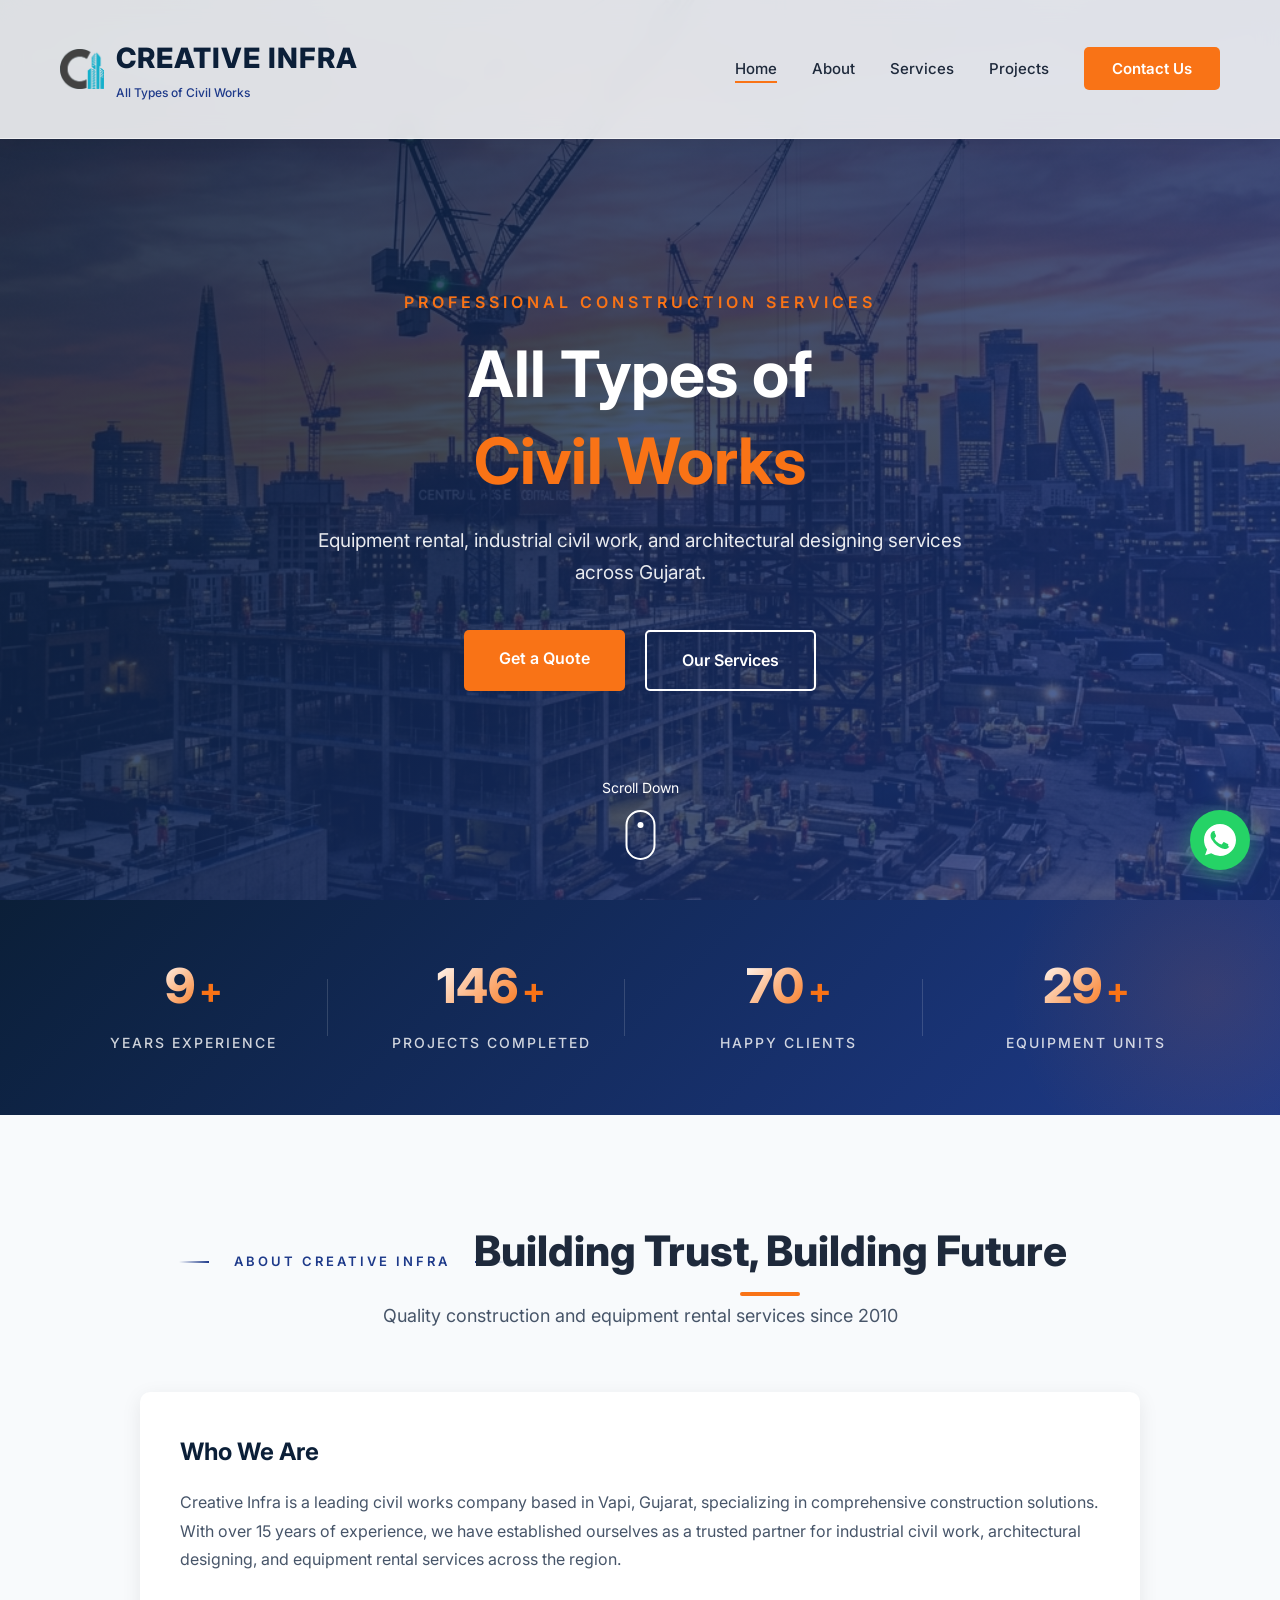
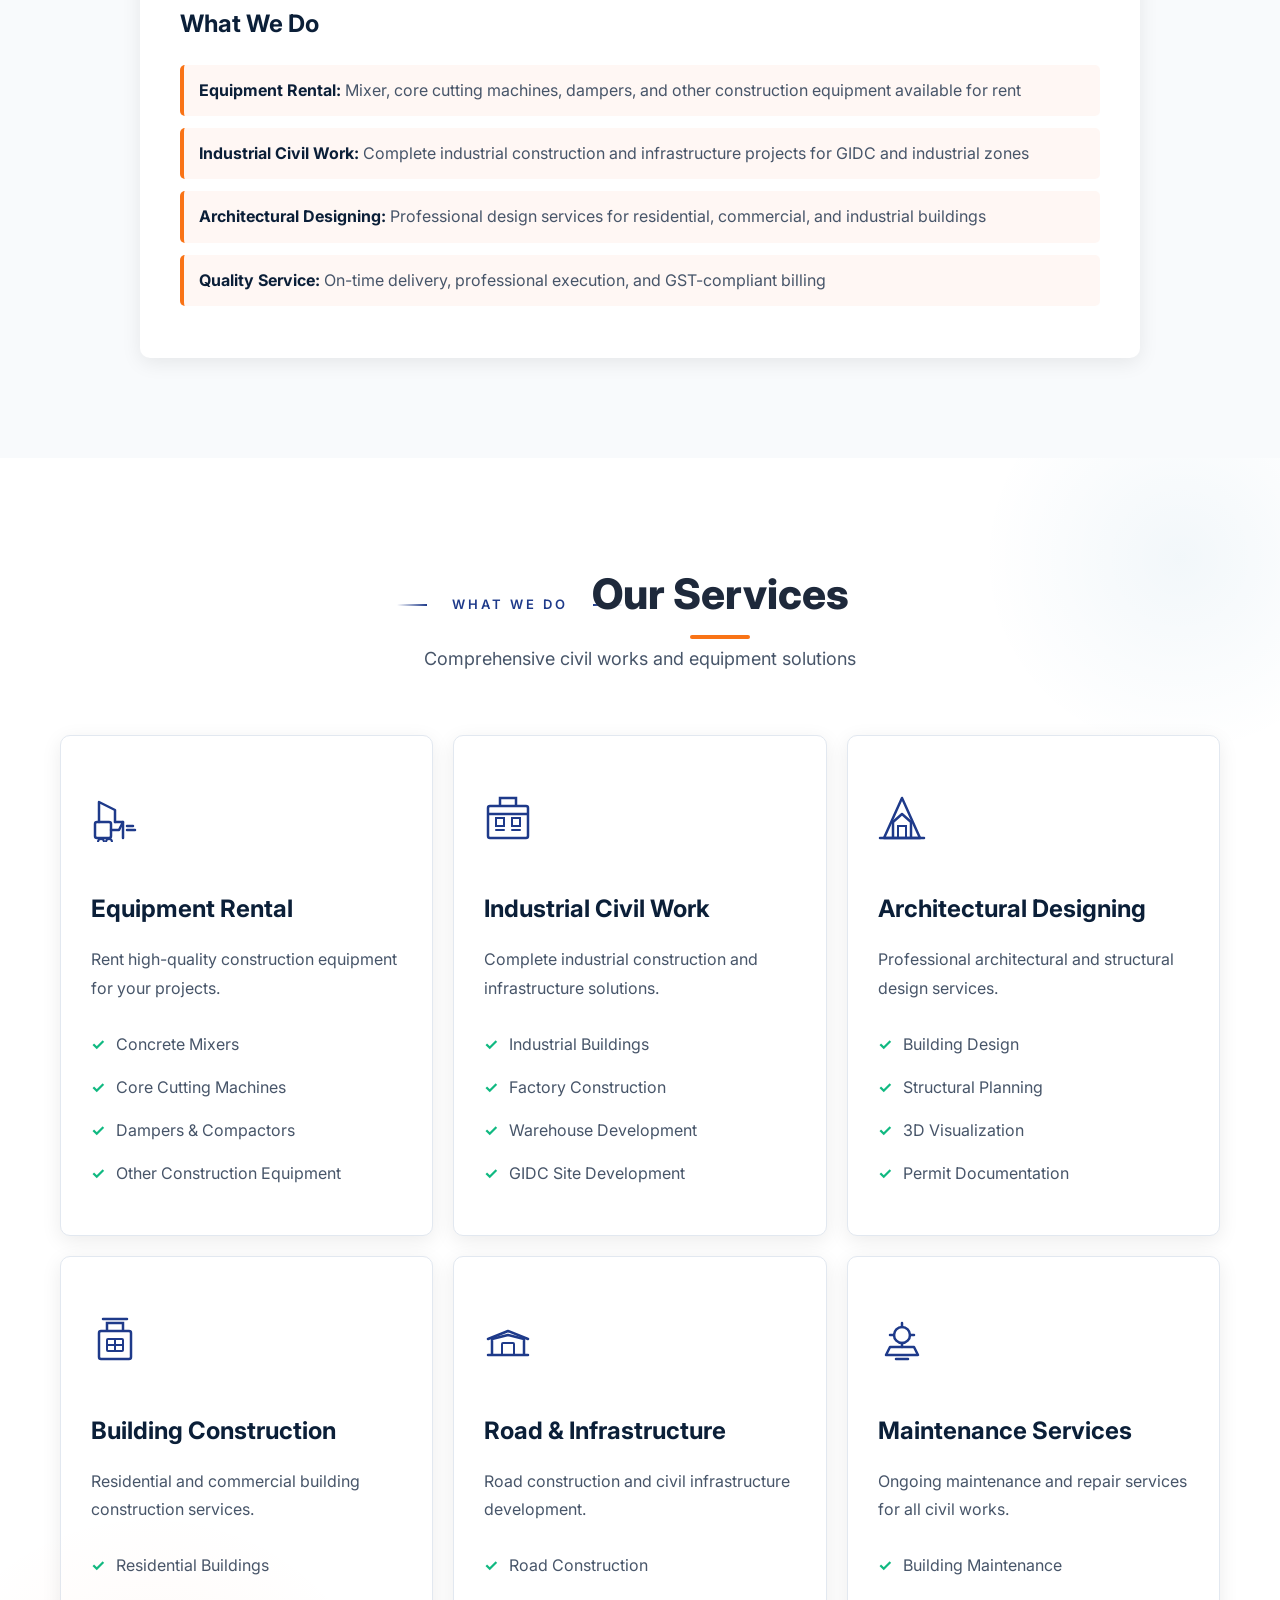
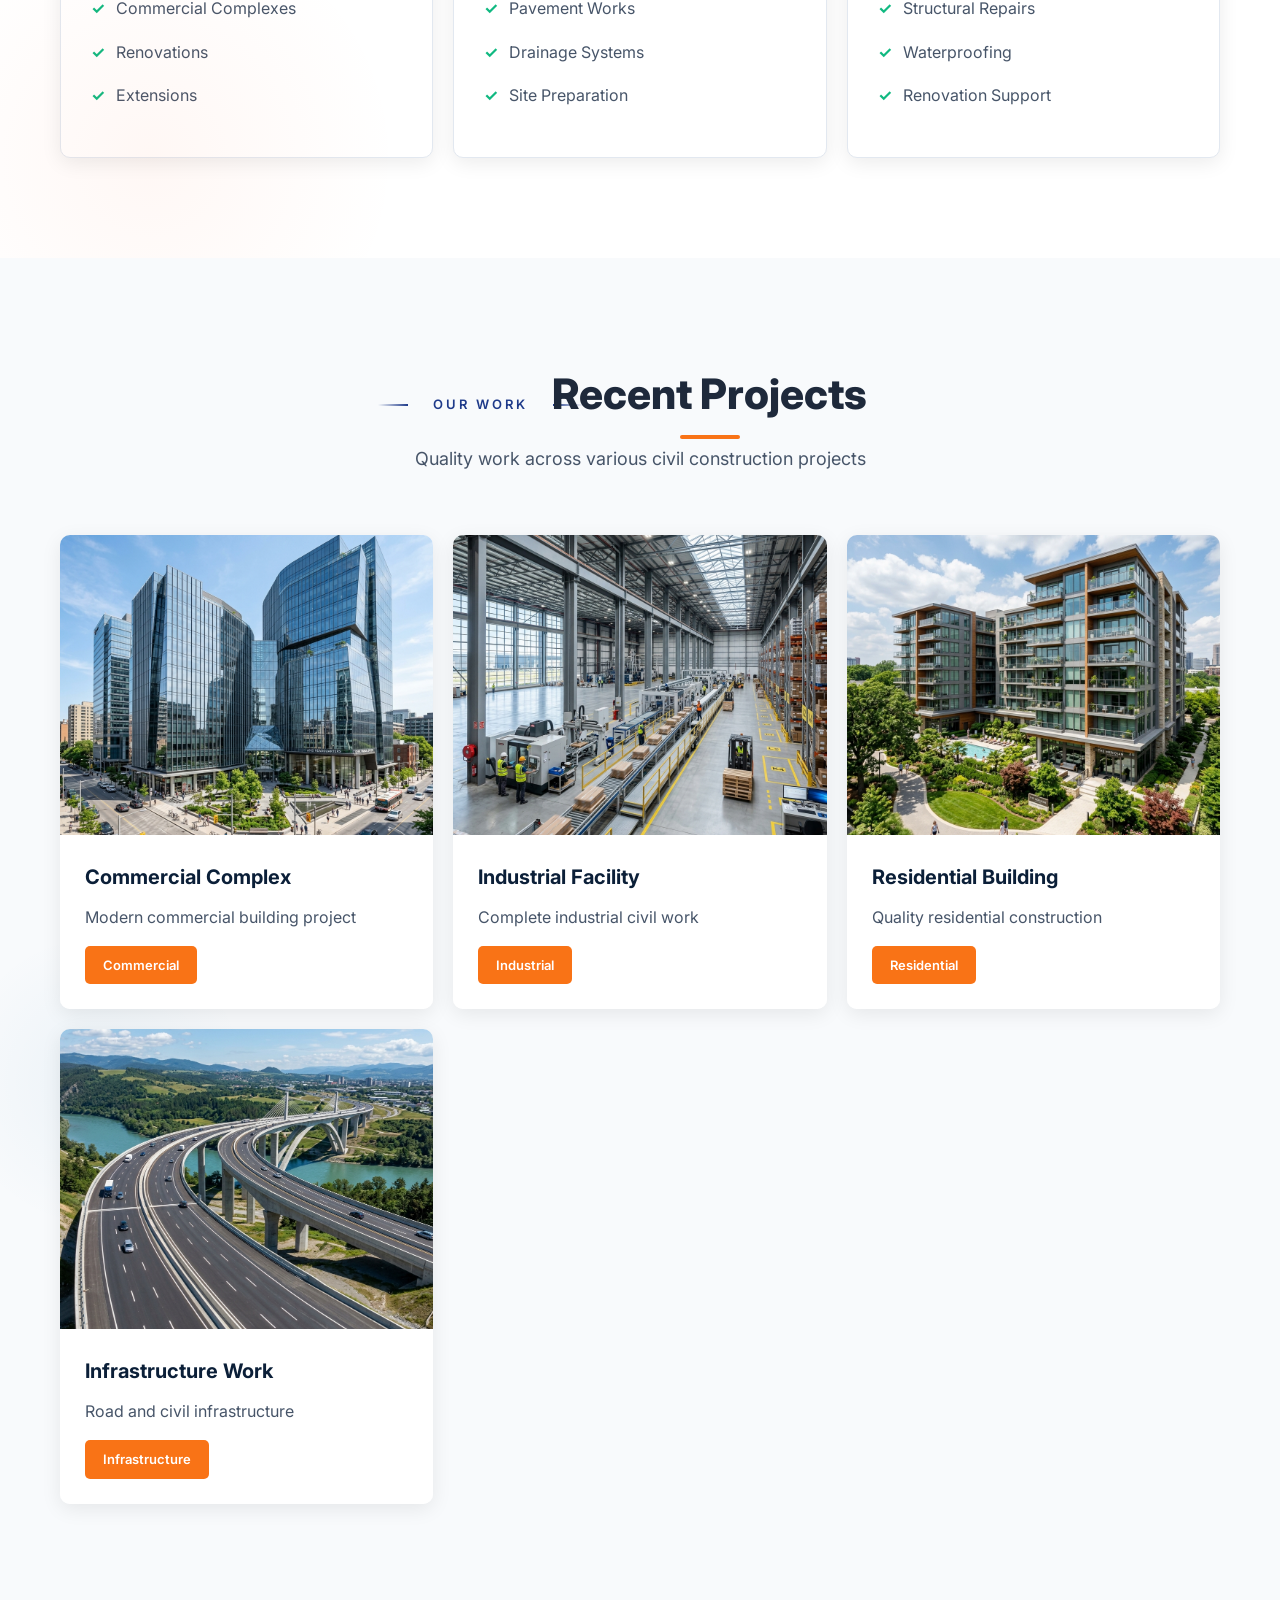
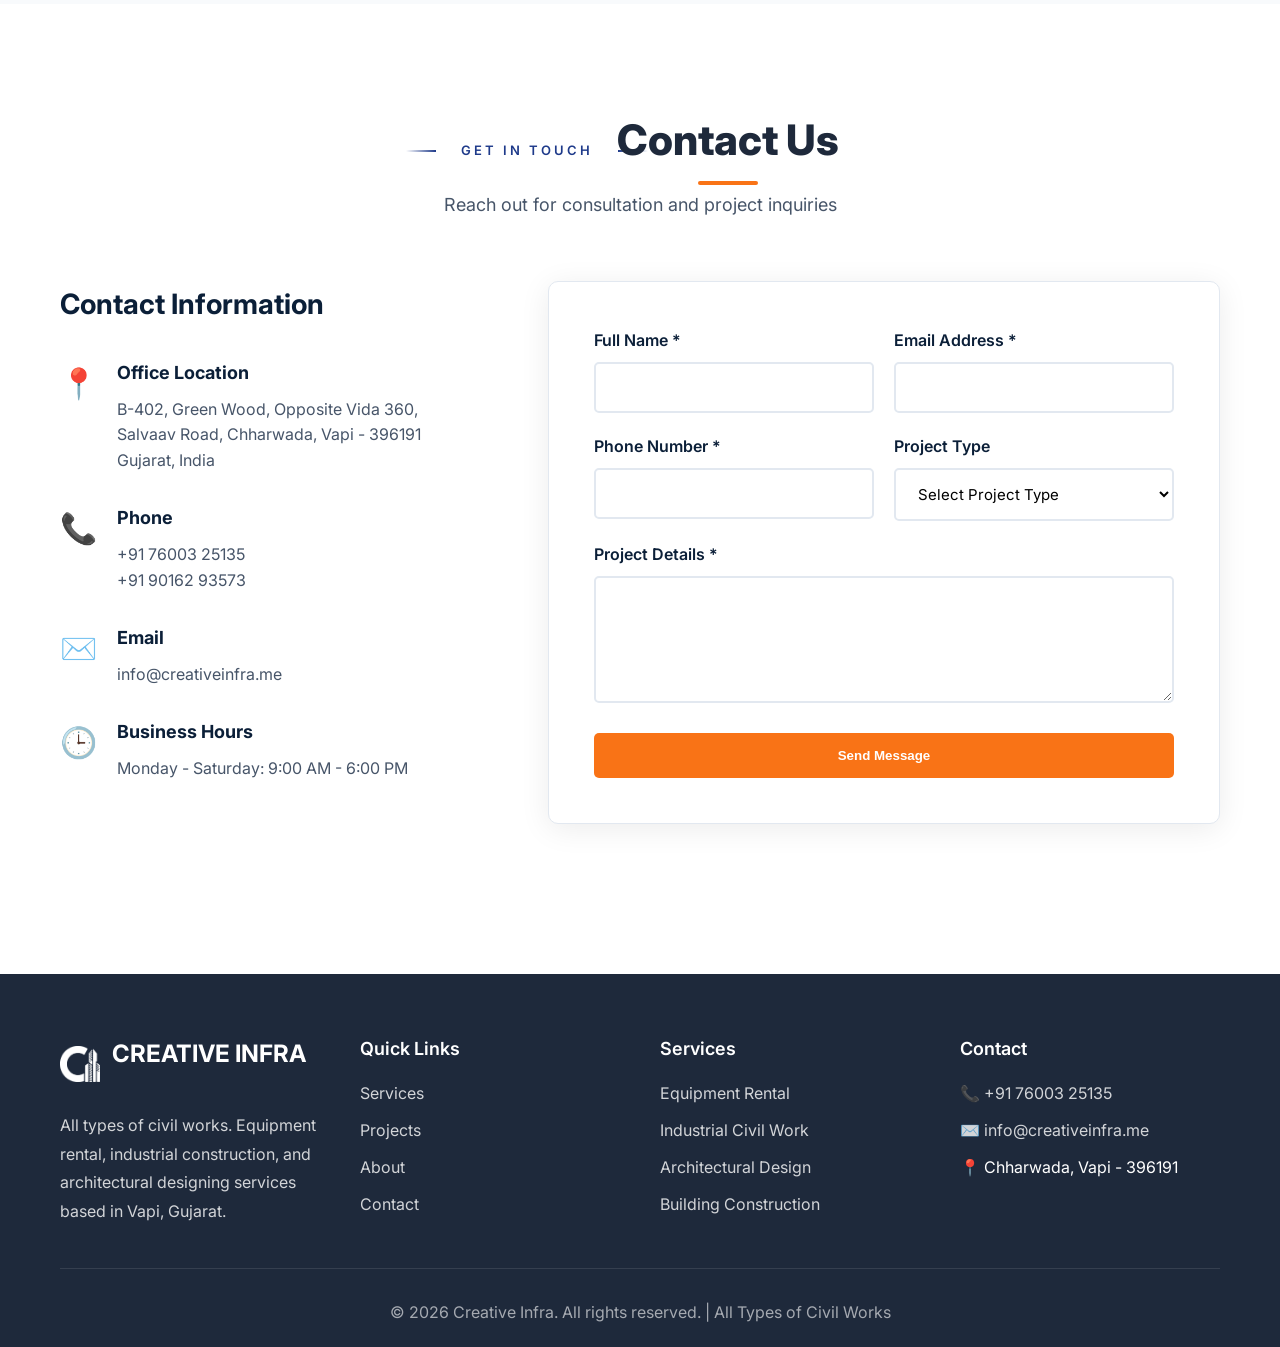
<file: index.html>
<!DOCTYPE html>
<html lang="en">
<head>
    <meta charset="UTF-8">
    <meta name="viewport" content="width=device-width, initial-scale=1.0">
    <title>Creative Infra - All Types of Civil Works | Vapi, Gujarat</title>
    <meta name="description" content="Creative Infra specializes in all types of civil works including equipment rental, industrial construction, and architectural designing in Vapi, Gujarat.">
    <meta name="keywords" content="civil works, construction, equipment rental, industrial civil work, architectural designing, Vapi, Gujarat, Creative Infra">
    <!-- Open Graph / SEO Tags -->
    <meta property="og:title" content="Creative Infra - All Types of Civil Works">
    <meta property="og:description" content="Expert civil works, equipment rental, and architectural designing services in Vapi, Gujarat.">
    <meta property="og:type" content="website">
    <meta property="og:url" content="https://creativeinfra.me">
    <meta property="og:image" content="images/hero_bg.png">
    <!-- Favicon -->
    <link rel="icon" type="image/png" href="images/logo.png">
    <link rel="apple-touch-icon" href="images/logo.png">
    
    <link rel="stylesheet" href="styles.css">
    <link rel="preconnect" href="https://fonts.googleapis.com">
    <link rel="preconnect" href="https://fonts.gstatic.com" crossorigin>
    <link href="https://fonts.googleapis.com/css2?family=Inter:wght@300;400;500;600;700;800&display=swap" rel="stylesheet">
</head>
<body>
    <!-- Page Loader -->
    <div id="page-loader" class="page-loader">
        <div class="loader-content">
            <img src="images/logo.png" alt="Creative Infra" class="loader-logo">
            <div class="loader-bar"><div class="loader-progress"></div></div>
        </div>
    </div>

    <!-- Navigation Header -->
    <header id="header">
        <div class="container">
            <nav class="navbar">
                <a href="#hero" class="logo">
                    <img src="images/logo.png" alt="Creative Infra Logo" class="logo-img">
                    <div class="logo-text">
                        <h1>CREATIVE INFRA</h1>
                        <p class="tagline">All Types of Civil Works</p>
                    </div>
                </a>
                <button class="mobile-menu-toggle" aria-label="Toggle menu">
                    <span></span>
                    <span></span>
                    <span></span>
                </button>
                <ul class="nav-menu">
                    <li><a href="#hero">Home</a></li>
                    <li><a href="#about">About</a></li>
                    <li><a href="#services">Services</a></li>
                    <li><a href="#gallery">Projects</a></li>
                    <li><a href="#contact" class="btn-contact">Contact Us</a></li>
                </ul>
            </nav>
        </div>
    </header>

    <!-- Hero Section -->
    <section id="hero">
        <div class="hero-overlay"></div>
        <div class="hero-content">
            <h2 class="hero-subtitle">Professional Construction Services</h2>
            <h1 class="hero-title">All Types of<br><span>Civil Works</span></h1>
            <p class="hero-description">Equipment rental, industrial civil work, and architectural designing services across Gujarat.</p>
            <div class="hero-buttons">
                <a href="#contact" class="btn btn-primary">Get a Quote</a>
                <a href="#services" class="btn btn-secondary">Our Services</a>
            </div>
        </div>
        <div class="hero-scroll">
            <span>Scroll Down</span>
            <div class="scroll-arrow"></div>
        </div>
    </section>

    <!-- Stats Counter Section -->
    <section id="stats">
        <div class="container">
            <div class="stats-grid">
                <div class="stat-item">
                    <div class="stat-number" data-target="15">0</div>
                    <div class="stat-suffix">+</div>
                    <div class="stat-label">Years Experience</div>
                </div>
                <div class="stat-item">
                    <div class="stat-number" data-target="250">0</div>
                    <div class="stat-suffix">+</div>
                    <div class="stat-label">Projects Completed</div>
                </div>
                <div class="stat-item">
                    <div class="stat-number" data-target="120">0</div>
                    <div class="stat-suffix">+</div>
                    <div class="stat-label">Happy Clients</div>
                </div>
                <div class="stat-item">
                    <div class="stat-number" data-target="50">0</div>
                    <div class="stat-suffix">+</div>
                    <div class="stat-label">Equipment Units</div>
                </div>
            </div>
        </div>
    </section>

    <!-- About Us Section -->
    <section id="about">
        <div class="container">
            <div class="section-header">
                <span class="section-label">About Creative Infra</span>
                <h2>Building Trust, Building Future</h2>
                <p>Quality construction and equipment rental services since 2010</p>
            </div>
            <div class="about-content">
                <div class="about-text">
                    <h3>Who We Are</h3>
                    <p>Creative Infra is a leading civil works company based in Vapi, Gujarat, specializing in comprehensive construction solutions. With over 15 years of experience, we have established ourselves as a trusted partner for industrial civil work, architectural designing, and equipment rental services across the region.</p>
                    
                    <h3>What We Do</h3>
                    <ul class="values-list">
                        <li><strong>Equipment Rental:</strong> Mixer, core cutting machines, dampers, and other construction equipment available for rent</li>
                        <li><strong>Industrial Civil Work:</strong> Complete industrial construction and infrastructure projects for GIDC and industrial zones</li>
                        <li><strong>Architectural Designing:</strong> Professional design services for residential, commercial, and industrial buildings</li>
                        <li><strong>Quality Service:</strong> On-time delivery, professional execution, and GST-compliant billing</li>
                    </ul>
                </div>
            </div>
        </div>
    </section>

    <!-- Services Section -->
    <section id="services">
        <div class="container">
            <div class="section-header">
                <span class="section-label">What We Do</span>
                <h2>Our Services</h2>
                <p>Comprehensive civil works and equipment solutions</p>
            </div>
            <div class="services-grid">
                <div class="service-card">
                    <div class="service-icon">
                        <svg width="48" height="48" viewBox="0 0 48 48" fill="none"><rect x="4" y="28" width="16" height="16" rx="2" stroke="currentColor" stroke-width="2.5"/><circle cx="10" cy="48" r="3" stroke="currentColor" stroke-width="2"/><circle cx="18" cy="48" r="3" stroke="currentColor" stroke-width="2"/><path d="M20 36h8l4-8h-8" stroke="currentColor" stroke-width="2.5" stroke-linecap="round" stroke-linejoin="round"/><path d="M32 28v16M36 36h8M36 32h6" stroke="currentColor" stroke-width="2.5" stroke-linecap="round"/><path d="M8 28V8l16 8v12" stroke="currentColor" stroke-width="2.5" stroke-linecap="round" stroke-linejoin="round"/></svg>
                    </div>
                    <h3>Equipment Rental</h3>
                    <p>Rent high-quality construction equipment for your projects.</p>
                    <ul class="service-features">
                        <li>Concrete Mixers</li>
                        <li>Core Cutting Machines</li>
                        <li>Dampers & Compactors</li>
                        <li>Other Construction Equipment</li>
                    </ul>
                </div>
                <div class="service-card">
                    <div class="service-icon">
                        <svg width="48" height="48" viewBox="0 0 48 48" fill="none"><rect x="4" y="12" width="40" height="32" rx="2" stroke="currentColor" stroke-width="2.5"/><path d="M4 20h40M16 12V4h16v8" stroke="currentColor" stroke-width="2.5"/><rect x="12" y="24" width="8" height="8" stroke="currentColor" stroke-width="2"/><rect x="28" y="24" width="8" height="8" stroke="currentColor" stroke-width="2"/><path d="M12 36h8M28 36h8" stroke="currentColor" stroke-width="2" stroke-linecap="round"/></svg>
                    </div>
                    <h3>Industrial Civil Work</h3>
                    <p>Complete industrial construction and infrastructure solutions.</p>
                    <ul class="service-features">
                        <li>Industrial Buildings</li>
                        <li>Factory Construction</li>
                        <li>Warehouse Development</li>
                        <li>GIDC Site Development</li>
                    </ul>
                </div>
                <div class="service-card">
                    <div class="service-icon">
                        <svg width="48" height="48" viewBox="0 0 48 48" fill="none"><path d="M6 44L24 4l18 40H6z" stroke="currentColor" stroke-width="2.5" stroke-linejoin="round"/><path d="M15 44V28l9-8 9 8v16" stroke="currentColor" stroke-width="2.5" stroke-linejoin="round"/><rect x="20" y="32" width="8" height="12" stroke="currentColor" stroke-width="2"/><path d="M2 44h44" stroke="currentColor" stroke-width="2.5" stroke-linecap="round"/></svg>
                    </div>
                    <h3>Architectural Designing</h3>
                    <p>Professional architectural and structural design services.</p>
                    <ul class="service-features">
                        <li>Building Design</li>
                        <li>Structural Planning</li>
                        <li>3D Visualization</li>
                        <li>Permit Documentation</li>
                    </ul>
                </div>
                <div class="service-card">
                    <div class="service-icon">
                        <svg width="48" height="48" viewBox="0 0 48 48" fill="none"><rect x="8" y="16" width="32" height="28" rx="2" stroke="currentColor" stroke-width="2.5"/><path d="M16 16V8h16v8" stroke="currentColor" stroke-width="2.5"/><rect x="16" y="24" width="16" height="12" rx="1" stroke="currentColor" stroke-width="2"/><path d="M24 24v12M16 30h16" stroke="currentColor" stroke-width="2"/><path d="M12 4h24" stroke="currentColor" stroke-width="2.5" stroke-linecap="round"/></svg>
                    </div>
                    <h3>Building Construction</h3>
                    <p>Residential and commercial building construction services.</p>
                    <ul class="service-features">
                        <li>Residential Buildings</li>
                        <li>Commercial Complexes</li>
                        <li>Renovations</li>
                        <li>Extensions</li>
                    </ul>
                </div>
                <div class="service-card">
                    <div class="service-icon">
                        <svg width="48" height="48" viewBox="0 0 48 48" fill="none"><path d="M4 40h40" stroke="currentColor" stroke-width="2.5" stroke-linecap="round"/><path d="M8 40V24l16-4 16 4v16" stroke="currentColor" stroke-width="2.5" stroke-linejoin="round"/><path d="M4 24l20-8 20 8" stroke="currentColor" stroke-width="2.5" stroke-linecap="round" stroke-linejoin="round"/><rect x="18" y="28" width="12" height="12" rx="1" stroke="currentColor" stroke-width="2"/></svg>
                    </div>
                    <h3>Road & Infrastructure</h3>
                    <p>Road construction and civil infrastructure development.</p>
                    <ul class="service-features">
                        <li>Road Construction</li>
                        <li>Pavement Works</li>
                        <li>Drainage Systems</li>
                        <li>Site Preparation</li>
                    </ul>
                </div>
                <div class="service-card">
                    <div class="service-icon">
                        <svg width="48" height="48" viewBox="0 0 48 48" fill="none"><circle cx="24" cy="20" r="8" stroke="currentColor" stroke-width="2.5"/><path d="M24 12v-4M24 28v4M16 20h-4M32 20h4" stroke="currentColor" stroke-width="2.5" stroke-linecap="round"/><path d="M8 40l4-8h24l4 8H8z" stroke="currentColor" stroke-width="2.5" stroke-linejoin="round"/><path d="M18 44h12" stroke="currentColor" stroke-width="2.5" stroke-linecap="round"/></svg>
                    </div>
                    <h3>Maintenance Services</h3>
                    <p>Ongoing maintenance and repair services for all civil works.</p>
                    <ul class="service-features">
                        <li>Building Maintenance</li>
                        <li>Structural Repairs</li>
                        <li>Waterproofing</li>
                        <li>Renovation Support</li>
                    </ul>
                </div>
            </div>
        </div>
    </section>

    <!-- Gallery Section -->
    <section id="gallery">
        <div class="container">
            <div class="section-header">
                <span class="section-label">Our Work</span>
                <h2>Recent Projects</h2>
                <p>Quality work across various civil construction projects</p>
            </div>
            <div class="gallery-grid masonry">
                <div class="gallery-item">
                    <div class="gallery-image">
                        <img src="images/gallery_commercial.png" alt="Commercial Building Complex" loading="lazy">
                    </div>
                    <div class="gallery-info">
                        <h3>Commercial Complex</h3>
                        <p>Modern commercial building project</p>
                        <span class="project-category">Commercial</span>
                    </div>
                </div>
                <div class="gallery-item">
                    <div class="gallery-image">
                        <img src="images/gallery_industrial.png" alt="Industrial Construction" loading="lazy">
                    </div>
                    <div class="gallery-info">
                        <h3>Industrial Facility</h3>
                        <p>Complete industrial civil work</p>
                        <span class="project-category">Industrial</span>
                    </div>
                </div>
                <div class="gallery-item">
                    <div class="gallery-image">
                        <img src="images/gallery_residential.png" alt="Residential Complex" loading="lazy">
                    </div>
                    <div class="gallery-info">
                        <h3>Residential Building</h3>
                        <p>Quality residential construction</p>
                        <span class="project-category">Residential</span>
                    </div>
                </div>
                <div class="gallery-item">
                    <div class="gallery-image">
                        <img src="images/gallery_infrastructure.png" alt="Infrastructure Project" loading="lazy">
                    </div>
                    <div class="gallery-info">
                        <h3>Infrastructure Work</h3>
                        <p>Road and civil infrastructure</p>
                        <span class="project-category">Infrastructure</span>
                    </div>
                </div>
            </div>
        </div>
    </section>

    <!-- Contact Section -->
    <section id="contact">
        <div class="container">
            <div class="section-header">
                <span class="section-label">Get In Touch</span>
                <h2>Contact Us</h2>
                <p>Reach out for consultation and project inquiries</p>
            </div>
            <div class="contact-wrapper">
                <div class="contact-info">
                    <h3>Contact Information</h3>
                    <div class="contact-item">
                        <div class="contact-icon">📍</div>
                        <div>
                            <h4>Office Location</h4>
                            <p>B-402, Green Wood, Opposite Vida 360,<br>Salvaav Road, Chharwada, Vapi - 396191<br>Gujarat, India</p>
                        </div>
                    </div>
                    <div class="contact-item">
                        <div class="contact-icon">📞</div>
                        <div>
                            <h4>Phone</h4>
                            <p><a href="tel:+917600325135" class="contact-link">+91 76003 25135</a><br>
                            <a href="tel:+919016293573" class="contact-link">+91 90162 93573</a></p>
                        </div>
                    </div>
                    <div class="contact-item">
                        <div class="contact-icon">✉️</div>
                        <div>
                            <h4>Email</h4>
                            <p><a href="mailto:info@creativeinfra.me" class="contact-link">info@creativeinfra.me</a></p>
                        </div>
                    </div>
                    <div class="contact-item">
                        <div class="contact-icon">🕒</div>
                        <div>
                            <h4>Business Hours</h4>
                            <p>Monday - Saturday: 9:00 AM - 6:00 PM</p>
                        </div>
                    </div>
                </div>
                <div class="contact-form-wrapper">
                    <form id="contact-form" class="contact-form" action="https://formspree.io/f/placeholder" method="POST">
                        <div class="form-group">
                            <label for="name">Full Name *</label>
                            <input type="text" id="name" name="name" required>
                        </div>
                        <div class="form-group">
                            <label for="email">Email Address *</label>
                            <input type="email" id="email" name="email" required>
                        </div>
                        <div class="form-group">
                            <label for="phone">Phone Number *</label>
                            <input type="tel" id="phone" name="phone" required>
                        </div>
                        <div class="form-group">
                            <label for="project-type">Project Type</label>
                            <select id="project-type" name="project-type">
                                <option value="">Select Project Type</option>
                                <option value="equipment">Equipment Rental</option>
                                <option value="industrial">Industrial Civil Work</option>
                                <option value="design">Architectural Design</option>
                                <option value="building">Building Construction</option>
                                <option value="other">Other</option>
                            </select>
                        </div>
                        <div class="form-group full-width">
                            <label for="message">Project Details *</label>
                            <textarea id="message" name="message" rows="5" required></textarea>
                        </div>
                        <button type="submit" class="btn btn-primary">Send Message</button>
                        <div class="form-message"></div>
                    </form>
                </div>
            </div>
        </div>
    </section>

    <!-- Footer -->
    <footer id="footer">
        <div class="container">
            <div class="footer-content">
                <div class="footer-section">
                    <div class="footer-logo">
                        <img src="images/logo.png" alt="Creative Infra" class="footer-logo-img">
                        <h3>CREATIVE INFRA</h3>
                    </div>
                    <p>All types of civil works. Equipment rental, industrial construction, and architectural designing services based in Vapi, Gujarat.</p>
                </div>
                <div class="footer-section">
                    <h4>Quick Links</h4>
                    <ul>
                        <li><a href="#services">Services</a></li>
                        <li><a href="#gallery">Projects</a></li>
                        <li><a href="#about">About</a></li>
                        <li><a href="#contact">Contact</a></li>
                    </ul>
                </div>
                <div class="footer-section">
                    <h4>Services</h4>
                    <ul>
                        <li><a href="#services">Equipment Rental</a></li>
                        <li><a href="#services">Industrial Civil Work</a></li>
                        <li><a href="#services">Architectural Design</a></li>
                        <li><a href="#services">Building Construction</a></li>
                    </ul>
                </div>
                <div class="footer-section">
                    <h4>Contact</h4>
                    <ul>
                        <li><a href="tel:+917600325135">📞 +91 76003 25135</a></li>
                        <li><a href="mailto:info@creativeinfra.me">✉️ info@creativeinfra.me</a></li>
                        <li>📍 Chharwada, Vapi - 396191</li>
                    </ul>
                </div>
            </div>
            <div class="footer-bottom">
                <p>&copy; 2026 Creative Infra. All rights reserved. | All Types of Civil Works</p>
            </div>
        </div>
    </footer>

    <!-- WhatsApp Floating Button -->
    <a href="https://wa.me/917600325135?text=Hi%20Creative%20Infra%2C%20I%20would%20like%20to%20inquire%20about%20your%20services." 
       class="whatsapp-float" target="_blank" rel="noopener" aria-label="Chat on WhatsApp">
        <svg viewBox="0 0 32 32" width="32" height="32" fill="#fff">
            <path d="M16.004 0h-.008C7.174 0 0 7.176 0 16.004c0 3.5 1.128 6.744 3.046 9.378L1.054 31.29l6.118-1.958A15.906 15.906 0 0016.004 32C24.826 32 32 24.826 32 16.004 32 7.176 24.826 0 16.004 0zm9.35 22.616c-.392 1.098-1.94 2.01-3.17 2.276-.846.178-1.95.32-5.668-1.218-4.762-1.97-7.826-6.814-8.064-7.128-.23-.314-1.928-2.566-1.928-4.894 0-2.328 1.22-3.472 1.654-3.946.392-.43 1.036-.624 1.654-.624.196 0 .374.01.534.018.474.02.712.048.1024.79.392.93 1.346 3.276 1.462 3.514.118.238.236.554.078.87-.15.322-.282.522-.518.806-.238.284-.49.502-.728.81-.218.268-.462.554-.196 1.028.266.47 1.184 1.954 2.542 3.164 1.746 1.556 3.216 2.04 3.672 2.266.456.226.726.19.992-.114.272-.31 1.164-1.354 1.474-1.82.302-.468.608-.39 1.022-.234.418.156 2.644 1.248 3.096 1.474.452.226.754.342.866.528.114.19.114 1.086-.278 2.184z"/>
        </svg>
    </a>

    <script src="script.js"></script>
</body>
</html>
</file>
<file: styles.css>
/* ===================================
   CREATIVE INFRA - Construction Company
   Professional CSS Styles
   =================================== */

/* ===================================
   ROOT VARIABLES & RESET
   =================================== */
:root {
    /* Professional Construction Colors - Premium HSL tailored */
    --primary-blue: #0b1f38;
    --secondary-blue: #1e3a8a;
    --accent-orange: #f97316;
    --dark-gray: #1e293b;
    --medium-gray: #334155;
    --light-gray: #f8fafc;
    --white: #ffffff;
    --text-gray: #475569;
    --success-green: #10b981;
    --border-color: #e2e8f0;
    
    /* Typography */
    --font-primary: 'Inter', sans-serif;
    
    /* Spacing */
    --section-padding: 100px 0;
    --container-width: 1200px;
    
    /* Transitions */
    --transition-smooth: all 0.3s ease;
}

* {
    margin: 0;
    padding: 0;
    box-sizing: border-box;
}

html {
    scroll-behavior: smooth;
}

body {
    font-family: var(--font-primary);
    line-height: 1.7;
    color: var(--text-gray);
    overflow-x: hidden;
    background: var(--white);
}

img {
    max-width: 100%;
    height: auto;
    display: block;
}

a {
    text-decoration: none;
    color: inherit;
}

ul {
    list-style: none;
}

/* ===================================
   UTILITY CLASSES
   =================================== */
.container {
    max-width: var(--container-width);
    margin: 0 auto;
    padding: 0 20px;
}

.btn {
    display: inline-block;
    padding: 15px 35px;
    border-radius: 5px;
    font-weight: 600;
    transition: var(--transition-smooth);
    border: none;
    cursor: pointer;
    text-align: center;
}

.btn-primary {
    background: var(--accent-orange);
    color: var(--white);
    position: relative;
    overflow: hidden;
}

.btn-primary::before {
    content: '';
    position: absolute;
    top: 50%;
    left: 50%;
    width: 0;
    height: 0;
    border-radius: 50%;
    background: rgba(255, 255, 255, 0.3);
    transform: translate(-50%, -50%);
    transition: width 0.6s, height 0.6s;
}

.btn-primary:hover::before {
    width: 300px;
    height: 300px;
}

.btn-primary:hover {
    transform: translateY(-3px);
    box-shadow: 0 15px 35px rgba(255, 107, 53, 0.3);
}

.btn-secondary {
    background: transparent;
    color: var(--white);
    border: 2px solid var(--white);
}

.btn-secondary:hover {
    background: var(--white);
    color: var(--primary-blue);
}

.section-header {
    text-align: center;
    margin-bottom: 60px;
    position: relative;
}

.section-label {
    display: inline-block;
    color: var(--secondary-blue);
    font-weight: 600;
    text-transform: uppercase;
    letter-spacing: 3px;
    font-size: 13px;
    margin-bottom: 15px;
    position: relative;
    padding: 0 20px;
}

.section-label::before,
.section-label::after {
    content: '';
    position: absolute;
    top: 50%;
    width: 30px;
    height: 2px;
    background: linear-gradient(90deg, transparent, var(--secondary-blue));
}

.section-label::before {
    left: -35px;
}

.section-label::after {
    right: -35px;
    background: linear-gradient(90deg, var(--secondary-blue), transparent);
}

.section-header h2 {
    font-size: 42px;
    font-weight: 800;
    color: var(--dark-gray);
    margin-bottom: 15px;
    position: relative;
    display: inline-block;
}

.section-header h2::after {
    content: '';
    position: absolute;
    bottom: -10px;
    left: 50%;
    transform: translateX(-50%);
    width: 60px;
    height: 4px;
    background: var(--accent-orange);
    border-radius: 2px;
}

.section-header p {
    font-size: 18px;
    color: var(--text-gray);
    max-width: 600px;
    margin: 0 auto;
}

/* ===================================
   HEADER & NAVIGATION
   =================================== */
#header {
    position: fixed;
    top: 0;
    left: 0;
    right: 0;
    background: rgba(255, 255, 255, 0.85);
    backdrop-filter: blur(12px);
    -webkit-backdrop-filter: blur(12px);
    box-shadow: 0 4px 20px rgba(0, 0, 0, 0.05);
    border-bottom: 1px solid rgba(255, 255, 255, 0.5);
    z-index: 1000;
    transition: var(--transition-smooth);
}

.navbar {
    display: flex;
    justify-content: space-between;
    align-items: center;
    padding: 20px 0;
}

.logo h1 {
    font-size: 28px;
    font-weight: 800;
    color: var(--primary-blue);
    letter-spacing: 1px;
}

.logo .tagline {
    font-size: 12px;
    color: var(--secondary-blue);
    font-weight: 500;
}

.nav-menu {
    display: flex;
    gap: 35px;
    align-items: center;
}

.nav-menu a {
    font-weight: 500;
    color: var(--dark-gray);
    transition: all 0.3s ease;
    font-size: 15px;
    position: relative;
}

.nav-menu a::after {
    content: '';
    position: absolute;
    bottom: -5px;
    left: 0;
    width: 0;
    height: 2px;
    background: var(--accent-orange);
    transition: width 0.3s ease;
}

.nav-menu a:hover::after,
.nav-menu a.active::after {
    width: 100%;
}

.nav-menu a:hover {
    color: var(--secondary-blue);
    transform: translateY(-2px);
}

.nav-menu .btn-contact {
    padding: 12px 28px;
    background: var(--accent-orange);
    color: var(--white);
    border-radius: 5px;
    transition: all 0.4s ease;
    font-weight: 600;
}

.nav-menu .btn-contact:hover {
    background: var(--primary-blue);
    transform: translateY(-2px);
    box-shadow: 0 8px 20px rgba(0, 59, 92, 0.25);
}

.mobile-menu-toggle {
    display: none;
    flex-direction: column;
    gap: 6px;
    background: none;
    border: none;
    cursor: pointer;
    position: relative;
    z-index: 1001;
}

.mobile-menu-toggle span {
    width: 30px;
    height: 3px;
    background: var(--primary-blue);
    transition: all 0.3s ease-in-out;
    border-radius: 2px;
}

.mobile-menu-toggle.active span:nth-child(1) {
    transform: translateY(9px) rotate(45deg);
}
.mobile-menu-toggle.active span:nth-child(2) {
    opacity: 0;
}
.mobile-menu-toggle.active span:nth-child(3) {
    transform: translateY(-9px) rotate(-45deg);
}

/* ===================================
   HERO SECTION
   =================================== */
#hero {
    height: 100vh;
    background: url('images/hero_bg.png') center/cover no-repeat;
    position: relative;
    display: flex;
    align-items: center;
    justify-content: center;
    text-align: center;
    padding-top: 80px;
    overflow: hidden;
}

.hero-overlay {
    position: absolute;
    top: 0;
    left: 0;
    right: 0;
    bottom: 0;
    background: linear-gradient(135deg, rgba(11, 31, 56, 0.85) 0%, rgba(30, 58, 138, 0.75) 100%);
    z-index: 1;
}

.hero-content {
    position: relative;
    z-index: 2;
    max-width: 900px;
    padding: 0 20px;
}

.hero-subtitle {
    color: var(--accent-orange);
    font-size: 16px;
    font-weight: 600;
    letter-spacing: 4px;
    text-transform: uppercase;
    margin-bottom: 20px;
}

.hero-title {
    font-size: 64px;
    font-weight: 700;
    color: var(--white);
    line-height: 1.2;
    margin-bottom: 25px;
    animation: fadeInUp 1s ease forwards;
}

.hero-title span {
    color: var(--accent-orange);
    display: block;
    margin-top: 10px;
}

.hero-description {
    font-size: 19px;
    color: rgba(255, 255, 255, 0.9);
    max-width: 700px;
    margin: 0 auto 40px;
    line-height: 1.7;
}

.hero-buttons {
    display: flex;
    gap: 20px;
    justify-content: center;
    flex-wrap: wrap;
}

.hero-scroll {
    position: absolute;
    bottom: 40px;
    left: 50%;
    transform: translateX(-50%);
    text-align: center;
    color: var(--white);
    z-index: 2;
}

.hero-scroll span {
    display: block;
    font-size: 14px;
    margin-bottom: 10px;
}

.scroll-arrow {
    width: 30px;
    height: 50px;
    border: 2px solid var(--white);
    border-radius: 20px;
    margin: 0 auto;
    position: relative;
}

.scroll-arrow::after {
    content: '';
    position: absolute;
    top: 10px;
    left: 50%;
    transform: translateX(-50%);
    width: 6px;
    height: 6px;
    background: var(--white);
    border-radius: 50%;
    animation: scroll 2s infinite;
}

@keyframes scroll {
    0% { top: 10px; opacity: 1; }
    50% { top: 25px; opacity: 0.5; }
    100% { top: 10px; opacity: 1; }
}

/* ===================================
   ABOUT US SECTION
   =================================== */
#about {
    padding: var(--section-padding);
    background: var(--light-gray);
}

.about-content {
    max-width: 1000px;
    margin: 0 auto;
}

.about-text {
    background: var(--white);
    padding: 40px;
    border-radius: 10px;
    box-shadow: 0 5px 20px rgba(0, 0, 0, 0.08);
}

.about-text h3 {
    color: var(--primary-blue);
    font-size: 24px;
    margin-top: 30px;
    margin-bottom: 15px;
    font-weight: 700;
}

.about-text h3:first-child {
    margin-top: 0;
}

.about-text p {
    color: var(--text-gray);
    font-size: 16px;
    line-height: 1.8;
    margin-bottom: 20px;
}

.values-list {
    list-style: none;
    margin-top: 20px;
}

.values-list li {
    padding: 12px 15px;
    margin-bottom: 12px;
    background: rgba(255, 107, 53, 0.05);
    border-left: 4px solid var(--accent-orange);
    border-radius: 5px;
}

.values-list li strong {
    color: var(--primary-blue);
    font-size: 16px;
}

/* ===================================
   SERVICES SECTION
   =================================== */
#services {
    padding: var(--section-padding);
    background: var(--white);
    position: relative;
    overflow: hidden;
}

#services::before {
    content: '';
    position: absolute;
    top: -100px;
    right: -100px;
    width: 400px;
    height: 400px;
    background: radial-gradient(circle, rgba(0, 102, 161, 0.05) 0%, transparent 70%);
    border-radius: 50%;
}

#services::after {
    content: '';
    position: absolute;
    bottom: -150px;
    left: -100px;
    width: 500px;
    height: 500px;
    background: radial-gradient(circle, rgba(255, 107, 53, 0.05) 0%, transparent 70%);
    border-radius: 50%;
}

.services-grid {
    display: grid;
    grid-template-columns: repeat(auto-fit, minmax(320px, 1fr));
    gap: 20px;
}

.service-card {
    background: var(--white);
    padding: 40px 30px;
    border-radius: 10px;
    box-shadow: 0 5px 20px rgba(0, 0, 0, 0.08);
    transition: all 0.4s ease;
    border: 1px solid var(--border-color);
    position: relative;
    overflow: hidden;
}

.service-card::before {
    content: '';
    position: absolute;
    top: 0;
    left: 0;
    width: 100%;
    height: 4px;
    background: var(--accent-orange);
    transform: scaleX(0);
    transform-origin: left;
    transition: transform 0.5s ease;
}

.service-card:hover::before {
    transform: scaleX(1);
}

.service-card:hover {
    transform: translateY(-10px);
    box-shadow: 0 15px 40px rgba(0, 0, 0, 0.12);
    border-color: var(--secondary-blue);
}

.service-icon {
    font-size: 55px;
    margin-bottom: 20px;
    transition: all 0.4s ease;
    display: inline-block;
}

.service-card:hover .service-icon {
    transform: scale(1.1);
}

.service-card h3 {
    font-size: 24px;
    color: var(--primary-blue);
    margin-bottom: 15px;
    font-weight: 700;
}

.service-card > p {
    color: var(--text-gray);
    margin-bottom: 20px;
    line-height: 1.8;
}

.service-features {
    margin-top: 20px;
    padding-left: 0;
}

.service-features li {
    padding: 8px 0;
    color: var(--text-gray);
    position: relative;
    padding-left: 25px;
}

.service-features li::before {
    content: '✓';
    position: absolute;
    left: 0;
    color: var(--success-green);
    font-weight: bold;
}

/* ===================================
   GALLERY SECTION
   =================================== */
#gallery {
    padding: var(--section-padding);
    background: var(--light-gray);
    position: relative;
    overflow: hidden;
}

#gallery::before {
    content: '';
    position: absolute;
    top: 50%;
    left: -50px;
    width: 300px;
    height: 300px;
    background: radial-gradient(circle, rgba(0, 102, 161, 0.05) 0%, transparent 70%);
    border-radius: 50%;
}

.gallery-grid {
    display: grid;
    grid-template-columns: repeat(auto-fit, minmax(300px, 1fr));
    gap: 20px;
}

.gallery-item {
    position: relative;
    border-radius: 10px;
    overflow: hidden;
    box-shadow: 0 5px 20px rgba(0, 0, 0, 0.08);
    transition: all 0.4s ease;
    cursor: pointer;
    background: var(--white);
}

.gallery-item:hover {
    transform: translateY(-8px);
    box-shadow: 0 15px 40px rgba(0, 0, 0, 0.15);
}

.gallery-image {
    position: relative;
    overflow: hidden;
    height: 300px;
    background: var(--light-gray);
}

.gallery-image img {
    width: 100%;
    height: 100%;
    object-fit: cover;
    transition: all 0.6s ease;
}

.gallery-item:hover .gallery-image img {
    transform: scale(1.08);
}

.gallery-info {
    padding: 25px;
    background: var(--white);
}

.gallery-info h3 {
    font-size: 20px;
    color: var(--primary-blue);
    margin-bottom: 10px;
    font-weight: 700;
}

.gallery-info p {
    color: var(--text-gray);
    margin-bottom: 15px;
}

.project-category {
    display: inline-block;
    background: var(--accent-orange);
    color: var(--white);
    padding: 8px 18px;
    border-radius: 5px;
    font-size: 13px;
    font-weight: 600;
    transition: all 0.3s ease;
}

.gallery-item:hover .project-category {
    background: var(--secondary-blue);
    transform: translateY(-3px);
}

/* ===================================
   CONTACT SECTION
   =================================== */
#contact {
    padding: var(--section-padding);
    background: var(--white);
}

.contact-wrapper {
    display: grid;
    grid-template-columns: 1fr 1.5fr;
    gap: 50px;
    margin-bottom: 50px;
}

.contact-info h3 {
    font-size: 28px;
    color: var(--primary-blue);
    margin-bottom: 30px;
    font-weight: 700;
}

.contact-item {
    display: flex;
    gap: 20px;
    margin-bottom: 30px;
}

.contact-icon {
    font-size: 30px;
    flex-shrink: 0;
}

.contact-item h4 {
    font-size: 18px;
    color: var(--primary-blue);
    margin-bottom: 8px;
    font-weight: 700;
}

.contact-item p {
    color: var(--text-gray);
    line-height: 1.6;
}

.contact-form-wrapper {
    background: var(--white);
    padding: 45px;
    border-radius: 10px;
    box-shadow: 0 5px 30px rgba(0, 0, 0, 0.08);
    border: 1px solid var(--border-color);
    transition: all 0.4s ease;
}

.contact-form-wrapper:hover {
    box-shadow: 0 10px 40px rgba(0, 0, 0, 0.12);
}

.contact-form {
    display: grid;
    grid-template-columns: 1fr 1fr;
    gap: 20px;
}

.form-group {
    display: flex;
    flex-direction: column;
}

.form-group.full-width {
    grid-column: 1 / -1;
}

.form-group label {
    font-weight: 600;
    color: var(--primary-blue);
    margin-bottom: 8px;
}

.form-group input,
.form-group select,
.form-group textarea {
    padding: 14px 18px;
    border: 2px solid var(--border-color);
    border-radius: 5px;
    font-family: var(--font-primary);
    font-size: 15px;
    transition: all 0.4s ease;
    background: #fff;
}

.form-group input:focus,
.form-group select:focus,
.form-group textarea:focus {
    outline: none;
    border-color: var(--secondary-blue);
    box-shadow: 0 5px 15px rgba(0, 102, 161, 0.1);
    transform: translateY(-2px);
}

.contact-form button {
    grid-column: 1 / -1;
    width: 100%;
    margin-top: 10px;
}

.form-message {
    grid-column: 1 / -1;
    text-align: center;
    margin-top: 15px;
    padding: 15px;
    border-radius: 5px;
    display: none;
}

.form-message.success {
    display: block;
    background: #d4edda;
    color: #155724;
}

.form-message.error {
    display: block;
    background: #f8d7da;
    color: #721c24;
}

/* ===================================
   FOOTER
   =================================== */
#footer {
    background: var(--dark-gray);
    color: var(--white);
    padding: 60px 0 20px;
}

.footer-content {
    display: grid;
    grid-template-columns: repeat(auto-fit, minmax(250px, 1fr));
    gap: 40px;
    margin-bottom: 40px;
}

.footer-section h3 {
    font-size: 24px;
    margin-bottom: 20px;
    color: var(--white);
    font-weight: 700;
}

.footer-section h4 {
    font-size: 18px;
    margin-bottom: 15px;
    color: var(--white);
    font-weight: 600;
}

.footer-section p {
    color: rgba(255, 255, 255, 0.8);
    line-height: 1.8;
}

.footer-section ul li {
    margin-bottom: 10px;
}

.footer-section a {
    color: rgba(255, 255, 255, 0.8);
    transition: var(--transition-smooth);
}

.footer-section a:hover {
    color: var(--accent-orange);
    padding-left: 5px;
}

.footer-bottom {
    text-align: center;
    padding-top: 30px;
    border-top: 1px solid rgba(255, 255, 255, 0.1);
    color: rgba(255, 255, 255, 0.6);
}

/* ===================================
   RESPONSIVE DESIGN
   =================================== */

@media (max-width: 1024px) {
    .hero-title {
        font-size: 48px;
    }
    
    .contact-wrapper {
        grid-template-columns: 1fr;
    }
    
    .timeline-container::before {
        left: 20px;
    }
    
    .timeline-item {
        flex-direction: row !important;
    }
    
    .timeline-content {
        width: calc(100% - 60px);
        margin-left: 60px !important;
        margin-right: 0 !important;
    }
    
    .timeline-marker {
        left: 20px !important;
        transform: translateX(0) !important;
    }
}

@media (max-width: 768px) {
    :root {
        --section-padding: 60px 0;
    }
    
    .mobile-menu-toggle {
        display: flex;
    }
    
    .nav-menu {
        position: fixed;
        top: 0;
        left: -100%;
        width: 100%;
        height: 100vh;
        background: rgba(255, 255, 255, 0.98);
        backdrop-filter: blur(10px);
        flex-direction: column;
        justify-content: center;
        align-items: center;
        padding: 40px;
        transition: var(--transition-smooth);
        z-index: 999;
    }
    
    .nav-menu.active {
        left: 0;
    }

    .nav-menu a {
        font-size: 20px;
    }
    
    .hero-title {
        font-size: 36px;
    }
    
    .hero-description {
        font-size: 16px;
    }
    
    .hero-buttons {
        flex-direction: column;
        align-items: center;
        gap: 15px;
    }
    
    .hero-buttons .btn {
        width: 100%;
        max-width: 300px;
    }
    
    .section-header h2 {
        font-size: 32px;
    }
    
    .services-grid,
    .gallery-grid,
    .process-grid,
    .team-grid {
        grid-template-columns: 1fr;
    }
    
    .stat-number {
        font-size: 40px;
    }
    
    .testimonial-content {
        padding: 30px 25px;
    }
    
    .testimonial-text {
        font-size: 16px;
    }
    
    .partner-item {
        font-size: 20px;
        padding: 15px 30px;
    }
    
    .contact-form {
        grid-template-columns: 1fr;
    }
}

@media (max-width: 480px) {
    .logo h1 {
        font-size: 22px;
    }
    
    .hero-title {
        font-size: 28px;
    }
    
    .btn {
        padding: 12px 25px;
        font-size: 14px;
    }
    
    .section-header h2 {
        font-size: 26px;
    }
    
    .service-card,
    .process-step {
        padding: 30px 20px;
    }
}

/* ===================================
   ANIMATIONS
   =================================== */
@keyframes fadeInUp {
    from {
        opacity: 0;
        transform: translateY(30px);
    }
    to {
        opacity: 1;
        transform: translateY(0);
    }
}

@keyframes slideInLeft {
    from {
        opacity: 0;
        transform: translateX(-50px);
    }
    to {
        opacity: 1;
        transform: translateX(0);
    }
}

@keyframes slideInRight {
    from {
        opacity: 0;
        transform: translateX(50px);
    }
    to {
        opacity: 1;
        transform: translateX(0);
    }
}

/* Scroll reveal animations */
.fade-in-hidden {
    opacity: 0;
    transform: translateY(30px);
    transition: opacity 0.8s ease-out, transform 0.8s ease-out;
}

.fade-in-visible {
    opacity: 1;
    transform: translateY(0);
}

/* ===================================
   RESPONSIVE DESIGN
   =================================== */
@media (max-width: 768px) {
    .about-text {
        padding: 30px 20px;
    }
    
    .about-text h3 {
        font-size: 20px;
    }
}

/* ===================================
   PAGE LOADER
   =================================== */
.page-loader {
    position: fixed;
    top: 0;
    left: 0;
    width: 100%;
    height: 100%;
    background: var(--primary-blue);
    display: flex;
    align-items: center;
    justify-content: center;
    z-index: 9999;
    transition: opacity 0.6s ease, visibility 0.6s ease;
}

.page-loader.hidden {
    opacity: 0;
    visibility: hidden;
}

.loader-content {
    text-align: center;
}

.loader-logo {
    width: 80px;
    height: 80px;
    object-fit: contain;
    margin-bottom: 24px;
    animation: loaderPulse 1.5s ease-in-out infinite;
}

@keyframes loaderPulse {
    0%, 100% { transform: scale(1); opacity: 0.8; }
    50% { transform: scale(1.1); opacity: 1; }
}

.loader-bar {
    width: 200px;
    height: 3px;
    background: rgba(255,255,255,0.15);
    border-radius: 3px;
    overflow: hidden;
}

.loader-progress {
    width: 0;
    height: 100%;
    background: var(--accent-orange);
    border-radius: 3px;
    animation: loaderFill 1.5s ease forwards;
}

@keyframes loaderFill {
    0% { width: 0; }
    100% { width: 100%; }
}

/* ===================================
   LOGO IMAGE IN HEADER
   =================================== */
.logo {
    display: flex;
    align-items: center;
    gap: 12px;
    text-decoration: none;
}

.logo-img {
    width: 44px;
    height: 44px;
    object-fit: contain;
}

.logo-text {
    display: flex;
    flex-direction: column;
}

/* ===================================
   STATS SECTION
   =================================== */
#stats {
    background: linear-gradient(135deg, var(--primary-blue) 0%, var(--secondary-blue) 100%);
    padding: 60px 0;
    position: relative;
    overflow: hidden;
}

#stats::before {
    content: '';
    position: absolute;
    top: -50%;
    right: -10%;
    width: 400px;
    height: 400px;
    background: radial-gradient(circle, rgba(249,115,22,0.12) 0%, transparent 70%);
    border-radius: 50%;
}

.stats-grid {
    display: grid;
    grid-template-columns: repeat(4, 1fr);
    gap: 30px;
    text-align: center;
}

.stat-item {
    color: var(--white);
    position: relative;
}

.stat-item::after {
    content: '';
    position: absolute;
    right: 0;
    top: 20%;
    height: 60%;
    width: 1px;
    background: rgba(255,255,255,0.15);
}

.stat-item:last-child::after {
    display: none;
}

.stat-number {
    font-size: 48px;
    font-weight: 800;
    display: inline;
    line-height: 1;
    background: linear-gradient(135deg, var(--white), var(--accent-orange));
    -webkit-background-clip: text;
    -webkit-text-fill-color: transparent;
    background-clip: text;
}

.stat-suffix {
    font-size: 36px;
    font-weight: 700;
    color: var(--accent-orange);
    display: inline;
}

.stat-label {
    font-size: 14px;
    text-transform: uppercase;
    letter-spacing: 2px;
    margin-top: 10px;
    opacity: 0.8;
    font-weight: 500;
}

/* ===================================
   SERVICE ICON SVG STYLES
   =================================== */
.service-icon svg {
    color: var(--secondary-blue);
    transition: all 0.4s ease;
}

.service-card:hover .service-icon svg {
    color: var(--accent-orange);
    transform: scale(1.1);
}

/* ===================================
   CONTACT LINKS
   =================================== */
.contact-link {
    color: var(--text-gray);
    transition: color 0.3s ease;
    text-decoration: none;
}

.contact-link:hover {
    color: var(--accent-orange);
}

/* ===================================
   FOOTER LOGO
   =================================== */
.footer-logo {
    display: flex;
    align-items: center;
    gap: 12px;
    margin-bottom: 16px;
}

.footer-logo-img {
    width: 40px;
    height: 40px;
    object-fit: contain;
    filter: brightness(0) invert(1);
}

/* ===================================
   WHATSAPP FLOATING BUTTON
   =================================== */
.whatsapp-float {
    position: fixed;
    bottom: 30px;
    right: 30px;
    width: 60px;
    height: 60px;
    background: #25D366;
    border-radius: 50%;
    display: flex;
    align-items: center;
    justify-content: center;
    box-shadow: 0 6px 20px rgba(37,211,102,0.4);
    z-index: 900;
    transition: all 0.3s ease;
    animation: whatsappBounce 3s ease-in-out infinite;
}

.whatsapp-float:hover {
    transform: scale(1.1);
    box-shadow: 0 8px 30px rgba(37,211,102,0.6);
}

@keyframes whatsappBounce {
    0%, 100% { transform: translateY(0); }
    50% { transform: translateY(-6px); }
}

/* ===================================
   STATS RESPONSIVE
   =================================== */
@media (max-width: 768px) {
    .stats-grid {
        grid-template-columns: repeat(2, 1fr);
        gap: 30px 20px;
    }
    
    .stat-number {
        font-size: 36px;
    }
    
    .stat-item:nth-child(2)::after {
        display: none;
    }

    .whatsapp-float {
        bottom: 20px;
        right: 20px;
        width: 52px;
        height: 52px;
    }

    .logo-img {
        width: 36px;
        height: 36px;
    }
}

@media (max-width: 480px) {
    .stats-grid {
        grid-template-columns: 1fr 1fr;
    }
    
    .stat-number {
        font-size: 28px;
    }
    
    .stat-suffix {
        font-size: 22px;
    }
    
    .stat-label {
        font-size: 11px;
        letter-spacing: 1px;
    }
}
</file>
